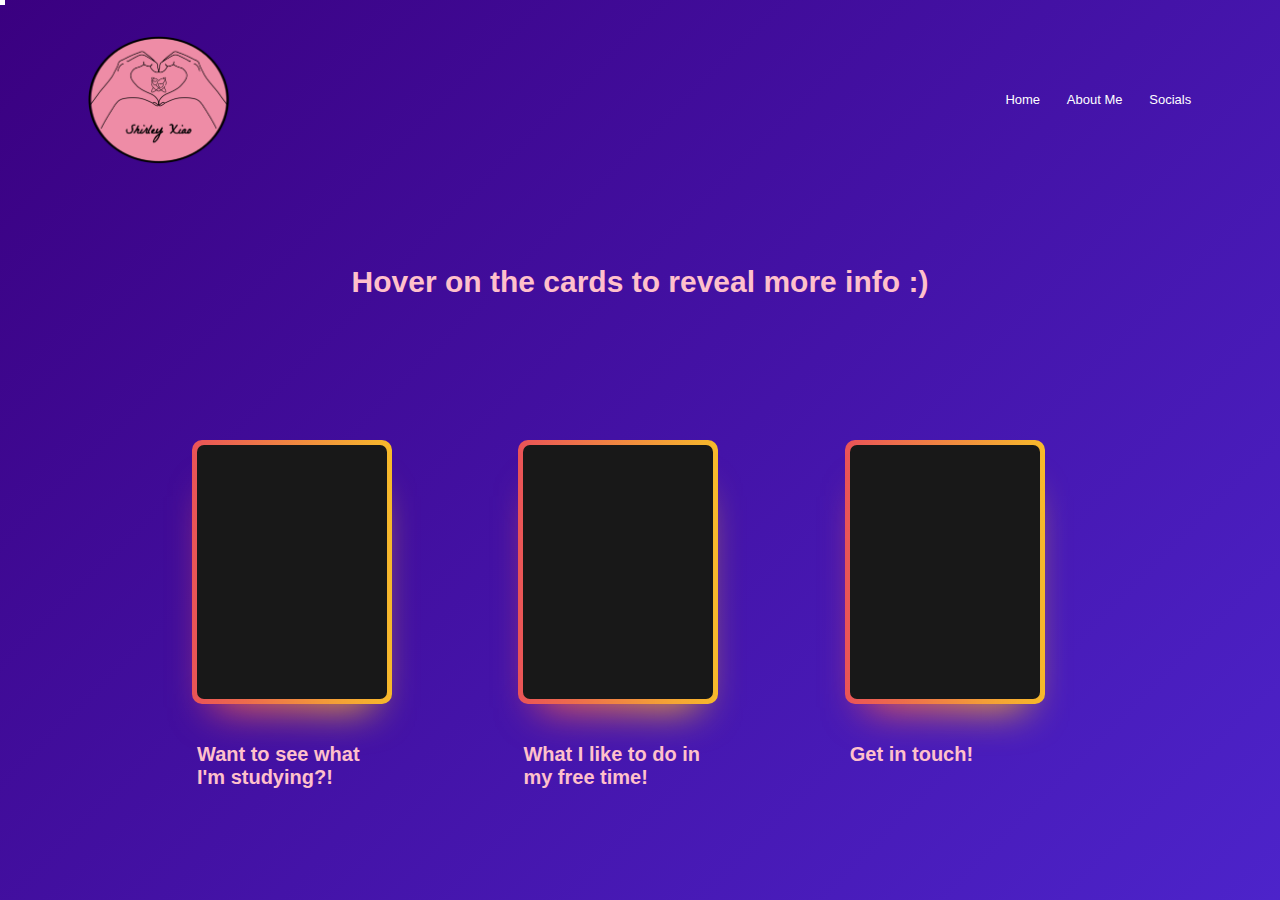
<file: AboutMe.html>
<!DOCTYPE html>
<html lang="en-us">

<head>

	<meta charset="UTF-8">
	<meta name="viewport" content="width=device-width, initial-scale=1">

	<title>About Me</title>

	<style>
		*{
                margin: 0; padding: 0;
                font-family: 'Poppins', sans-serif;
        }
        html{
            font-size: 62.5%;
            scroll-behavior: smooth;
            scroll-padding-top: 6rem;
            overflow-x: hidden;
        }
		header{
                min-height: 100vh;
                width: 100%;
                background-image: linear-gradient(rgba(4,9,30,0.7), rgba(4,9,30,0.7), url(Resources/star.gif));
                background-position: center;
                background-size: cover;
                position: relative;
            }
            nav{
                display: flex;
                padding: 2% 6%;
                justify-content: space-between;
                align-items: center;
            }
            
            nav img{
                width: 150px;
            }

            .nav-links{
                flex: 1;
                text-align: right;
            }
            .nav-links ul li{
                list-style: none;
                display: inline-block;
                padding: 8px 12px;
                position: relative;
            }
            .nav-links ul li a{
                color: #fff;
                text-decoration: none;
                font-size: 13px;
            }

            .nav-links ul li::after{
                content: '';
                width: 0%;
                height: 2px;
                background-color: pink;
                display: block;
                margin: auto;
                transition: 0.5s;
            }

            .nav-links ul li:hover::after{
                width: 100%; 
            }

			html, body {
			width: 100%;
			height:100%;
			}

			body {
				background: linear-gradient(-45deg, #270a5e, #830f3b, rgb(83, 47, 227), rgb(58, 0, 128));
				background-size: 400% 400%;
				animation: gradient 15s ease infinite;
			}

			.hover-rotate {
                overflow: hidden;
                margin: 8px;
                min-width: 200px;
                max-width: 300px;
                width: 100%;
            }  

            .hover-rotate img {
                transition: all 1s;
                box-sizing: border-box;
                max-width: 100%;
            }

            .hover-rotate:hover img {
                transform: scale(1) rotate(360deg);
            }

			@keyframes gradient {
				0% {
					background-position: 0% 50%;
				}
				50% {
					background-position: 100% 50%;
				}
				100% {
					background-position: 0% 50%;
				}
			}

			/*card design from here*/
			.card {
				--background: linear-gradient(to left, #f7ba2b 0%, #ea5358 100%);
				width: 190px;
				height: 254px;
				padding: 5px;
				border-radius: 1rem;
				overflow: visible;
				background: #f7ba2b;
				background: var(--background);
				position: relative;
				color: pink;
				z-index: 1;
				}

			.card::after {
				position: absolute;
				content: "";
				top: 30px;
				left: 0;
				right: 0;
				z-index: -1;
				height: 100%;
				width: 100%;
				transform: scale(0.8);
				filter: blur(25px);
				background: #f7ba2b;
				background: var(--background);
				transition: opacity .5s;
			}

			.card-info {
				--color: #181818;
				background: var(--color);
				color: var(--color);
				display: flex;
				justify-content: center;
				align-items: center;
				width: 100%;
				height: 100%;
				overflow: visible;
				border-radius: .7rem;
			}

			.card .info {
				font-weight: bold;
				letter-spacing: .1em;
				width: 80%;
			}

			/*Hover*/
			.card:hover .card-info {
				color: pink;
				transition: color 1s;
				transform: scale(1.25);
			
			}

			.card:hover .card-title {
				color: #181818;
				transition: color 1s;
				transform: scale(1.25);
			
			}

			/*for the links, no link underline to show up, just act as regular text*/

			a:link {
				text-decoration: none;
			}

			.column {
				float: left;
				width: 25%;
				padding: 0px;
				height: 300px; 
				padding-right: 5%;
			}
			.row:after {
				content: "";
				display: table;
				clear: both;
			}

			/*Mobile View*/
			@media screen and (max-width: 800px) {
            .column {
				float: center;
				width: 40%;
				height: 300px; 
				padding-bottom: 20%;
				padding-right: 4%;
            }
			.column1 {
				padding-left: 38%;
			}
          }

		  @media screen and (max-width: 550px) {
            .column {
				float: center;
				width: 100%;
            }
			.column1 {
				float: center;
				width: 100%;
				padding-left: 0%;
            }
          }

	</style>

</head>

<body>
	<section class="header">
		<nav>
			<figure class="hover-rotate">
				<a href="index.html"><img src="Resources/logo.png"></a>
			</figure>
			
			<div class="nav-links" id="navLinks">
				<!--<i class="fa fa-times" onclick="hideMenu()"></i>-->
				<ul>
					<li><a href="index.html">Home</a></li>
					<li><a href="AboutMe.html">About Me</a></li>
					<!--<li><a href="More.html">More</a></li>--> 
					<li><a href="Socials.html">Socials</a></li>
				</ul>
			</div>
			<!--<i class="fa fa-bars" onclick="showMenu()"></i>-->
		</nav>

		<div class="text-box">
			<center><h1 style="font-size: 30px;padding: 5%;"><b><font color="pink">Hover on the cards to reveal more info :)</font><b></h1></center>
				<br><br><br><br><br><br><br>
		</div>
	</section>
	<div class="row" style="padding-left: 15%;">
			<div class="column" >
				<div class="card">
					<a class="card-info" href="Academics.html"> <!--old link: Academics.html-->
					  <p class="info">Double major in Statistics and Computational Math at the University of Waterloo!<br><br>Click me to learn more!</p>
					</a>
					<br><br><br><br>
					<font color="pink" ><h1><b>Want to see what I'm studying?!</b></h1></font>
					<br><br><br><br>
				  <!--&nbsp;&nbsp;&nbsp;&nbsp;&nbsp;&nbsp;&nbsp;&nbsp;&nbsp;&nbsp;-->
				 
				  <!--&nbsp;&nbsp;&nbsp;&nbsp;&nbsp;&nbsp;&nbsp;&nbsp;&nbsp;&nbsp;-->
				  <!--hide for now-->
				  <!--
				  <div class="card">
					<a class="card-info" href="Mystery.html">
						<p class="info">Click me to get a surprise!</p>
					</a> 
					<br><br><br><br>
					<font color="pink"><h1><b>Mystery box!</b></h1></font>
				  </div>
				  <hr>
				  -->
				  <!-- make a carousel of pictures ? maybe and text -->
				</div>	
			</div>
			
			<div class="column">
				<div class="card">
					<a class="card-info" href="Hobbies.html">
						<p class="info">My Hobbies!<br><br>Click me to learn more!</p>
					</a>
					<br><br><br><br>
					<font color="pink"><h1><b>What I like to do in my free time!</b></h1></font>
				</div>
				  &nbsp;&nbsp;&nbsp;&nbsp;&nbsp;&nbsp;&nbsp;&nbsp;&nbsp;&nbsp;
			</div>
			<div class="column">
				<div class="column1">
					<div class="card">
						<a class="card-info" href="GetInTouch.html">
							<p class="info">Want to send a message?<br><br> Interested in a coffee chat? <br><br>Curious about anything?<br><br> Click me!</p>
						</a>
						<br><br><br><br>
						<font color="pink"><h1><b>Get in touch!</b></h1></font>
					</div>
				</div>	
			</div>
	</div>
  

	<script>


		var colour="pink"; // "random" can be replaced with any valid colour ie: "red"...
		var sparkles=100;// increase of decrease for number of sparkles falling

		var x=ox=400;
		var y=oy=300;
		var swide=800;
		var shigh=600;
		var sleft=sdown=0;
		var tiny=new Array();
		var star=new Array();
		var starv=new Array();
		var starx=new Array();
		var stary=new Array();
		var tinyx=new Array();
		var tinyy=new Array();
		var tinyv=new Array();

		colours=new Array('#FFFFFF', 'pink')

		n = 10;
		y = 0;
		x = 0;
		n6=(document.getElementById&&!document.all);
		ns=(document.layers);
		ie=(document.all);
		d=(ns||ie)?'document.':'document.getElementById("';
		a=(ns||n6)?'':'all.';
		n6r=(n6)?'")':'';
		s=(ns)?'':'.style';

		if (ns){
			for (i = 0; i < n; i++)
				document.write('<layer name="dots'+i+'" top=0 left=0 width='+i/2+' height='+i/2+' bgcolor=#ff0000></layer>');
		}

		if (ie)
			document.write('<div id="con" style="position:absolute;top:0px;left:0px"><div style="position:relative">');

		if (ie||n6){
			for (i = 0; i < n; i++)
				document.write('<div id="dots'+i+'" style="position:absolute;top:0px;left:0px;width:'+i/2+'px;height:'+i/2+'px;background:#ff0000;font-size:'+i/2+'"></div>');
		}

		if (ie)
			document.write('</div></div>');
		(ns||n6)?window.captureEvents(Event.MOUSEMOVE):0;

		function Mouse(evnt){

			y = (ns||n6)?evnt.pageY+4 - window.pageYOffset:event.y+4;
			x = (ns||n6)?evnt.pageX+1:event.x+1;
		}

		(ns)?window.onMouseMove=Mouse:document.onmousemove=Mouse;

		function animate(){

			o=(ns||n6)?window.pageYOffset:0;

			if (ie)con.style.top=document.body.scrollTop + 'px';

			for (i = 0; i < n; i++){

				var temp1 = eval(d+a+"dots"+i+n6r+s);

				randcolours = colours[Math.floor(Math.random()*colours.length)];

				(ns)?temp1.bgColor = randcolours:temp1.background = randcolours; 

				if (i < n-1){

					var temp2 = eval(d+a+"dots"+(i+1)+n6r+s);
					temp1.top = parseInt(temp2.top) + 'px';
					temp1.left = parseInt(temp2.left) + 'px';

				} 
				else{

					temp1.top = y+o + 'px';
					temp1.left = x + 'px';
				}
			}

			setTimeout("animate()",10);
		}

		animate();

		window.onload=function() { if (document.getElementById) {
			var i, rats, rlef, rdow;
			for (var i=0; i<sparkles; i++) {
				var rats=createDiv(3, 3);
				rats.style.visibility="hidden";
				rats.style.zIndex="999";
				document.body.appendChild(tiny[i]=rats);
				starv[i]=0;
				tinyv[i]=0;
				var rats=createDiv(5, 5);
				rats.style.backgroundColor="transparent";
				rats.style.visibility="hidden";
				rats.style.zIndex="999";
				var rlef=createDiv(1, 5);
				var rdow=createDiv(5, 1);
				rats.appendChild(rlef);
				rats.appendChild(rdow);
				rlef.style.top="2px";
				rlef.style.left="0px";
				rdow.style.top="0px";
				rdow.style.left="2px";
				document.body.appendChild(star[i]=rats);
			}
			set_width();
			sparkle();
		}}

		function sparkle() {
			var c;
			if (Math.abs(x-ox)>1 || Math.abs(y-oy)>1) {
				ox=x;
				oy=y;
				for (c=0; c<sparkles; c++) if (!starv[c]) {
					star[c].style.left=(starx[c]=x)+"px";
					star[c].style.top=(stary[c]=y+1)+"px";
					star[c].style.clip="rect(0px, 5px, 5px, 0px)";
					star[c].childNodes[0].style.backgroundColor=star[c].childNodes[1].style.backgroundColor=(colour=="random")?newColour():colour;
					star[c].style.visibility="visible";
					starv[c]=50;
					break;
				}
			}
			for (c=0; c<sparkles; c++) {
				if (starv[c]) update_star(c);
				if (tinyv[c]) update_tiny(c);
			}
			setTimeout("sparkle()", 40);
		}

		function update_star(i) {
			if (--starv[i]==25) star[i].style.clip="rect(1px, 4px, 4px, 1px)";
			if (starv[i]) {
				stary[i]+=1+Math.random()*3;
				starx[i]+=(i%5-2)/5;
				if (stary[i]<shigh+sdown) {
					star[i].style.top=stary[i]+"px";
					star[i].style.left=starx[i]+"px";
				}
				else {
					star[i].style.visibility="hidden";
					starv[i]=0;
					return;
				}
			}
			else {
				tinyv[i]=50;
				tiny[i].style.top=(tinyy[i]=stary[i])+"px";
				tiny[i].style.left=(tinyx[i]=starx[i])+"px";
				tiny[i].style.width="2px";
				tiny[i].style.height="2px";
				tiny[i].style.backgroundColor=star[i].childNodes[0].style.backgroundColor;
				star[i].style.visibility="hidden";
				tiny[i].style.visibility="visible"
			}
		}

		function update_tiny(i) {
			if (--tinyv[i]==25) {
				tiny[i].style.width="1px";
				tiny[i].style.height="1px";
			}
			if (tinyv[i]) {
				tinyy[i]+=1+Math.random()*3;
				tinyx[i]+=(i%5-2)/5;
				if (tinyy[i]<shigh+sdown) {
					tiny[i].style.top=tinyy[i]+"px";
					tiny[i].style.left=tinyx[i]+"px";
				}
				else {
					tiny[i].style.visibility="hidden";
					tinyv[i]=0;
					return;
				}
			}
			else tiny[i].style.visibility="hidden";
		}

		document.onmousemove=mouse;
		function mouse(e) {
			if (e) {
				y=e.pageY;
				x=e.pageX;
			}
			else {
				set_scroll();
				y=event.y+sdown;
				x=event.x+sleft;
			}
		}

		window.onscroll=set_scroll;
		function set_scroll() {
			if (typeof(self.pageYOffset)=='number') {
				sdown=self.pageYOffset;
				sleft=self.pageXOffset;
			}
			else if (document.body && (document.body.scrollTop || document.body.scrollLeft)) {
				sdown=document.body.scrollTop;
				sleft=document.body.scrollLeft;
			}
			else if (document.documentElement && (document.documentElement.scrollTop || document.documentElement.scrollLeft)) {
				sleft=document.documentElement.scrollLeft;
				sdown=document.documentElement.scrollTop;
			}
			else {
				sdown=0;
				sleft=0;
			}
		}

		window.onresize=set_width;
		function set_width() {
			var sw_min=999999;
			var sh_min=999999;
			if (document.documentElement && document.documentElement.clientWidth) {
				if (document.documentElement.clientWidth>0) sw_min=document.documentElement.clientWidth;
				if (document.documentElement.clientHeight>0) sh_min=document.documentElement.clientHeight;
			}
			if (typeof(self.innerWidth)=='number' && self.innerWidth) {
				if (self.innerWidth>0 && self.innerWidth<sw_min) sw_min=self.innerWidth;
				if (self.innerHeight>0 && self.innerHeight<sh_min) sh_min=self.innerHeight;
			}
			if (document.body.clientWidth) {
				if (document.body.clientWidth>0 && document.body.clientWidth<sw_min) sw_min=document.body.clientWidth;
				if (document.body.clientHeight>0 && document.body.clientHeight<sh_min) sh_min=document.body.clientHeight;
			}
			if (sw_min==999999 || sh_min==999999) {
				sw_min=800;
				sh_min=600;
			}
			swide=sw_min;
			shigh=sh_min;
		}

		function createDiv(height, width) {
			var div=document.createElement("div");
			div.style.position="absolute";
			div.style.height=height+"px";
			div.style.width=width+"px";
			div.style.overflow="hidden";
			return (div);
		}

		function newColour() {
			var c=new Array();
			c[0]=255;
			c[1]=Math.floor(Math.random()*256);
			c[2]=Math.floor(Math.random()*(256-c[1]/2));
			c.sort(function(){return (0.5 - Math.random());});
			return ("rgb("+c[0]+", "+c[1]+", "+c[2]+")");
		}
		// ]]>

	</script>

</body>

</html>
</file>
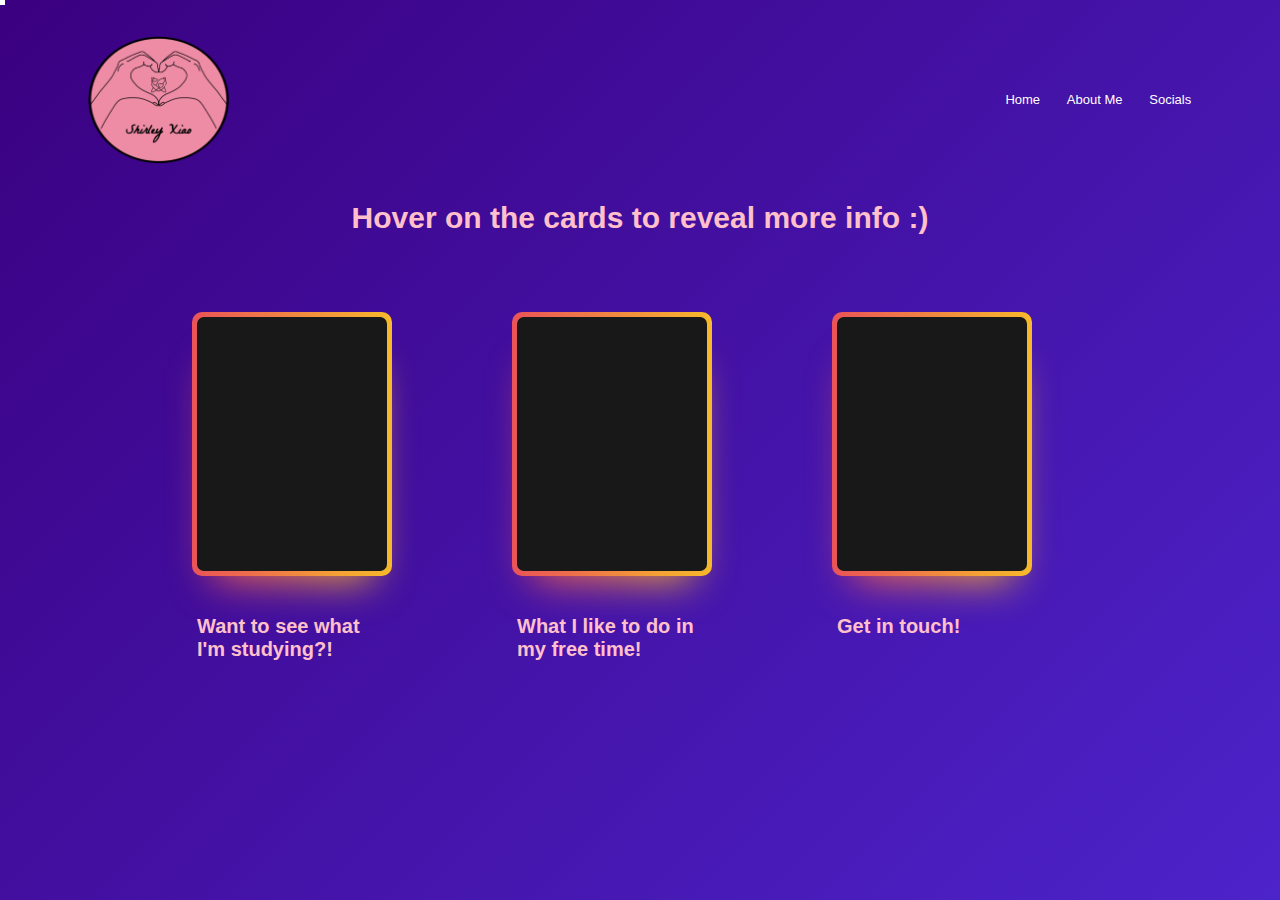
<file: AboutMecopy.html>
<!DOCTYPE html>
<html lang="en-us">

<head>

	<meta charset="UTF-8">
	<meta name="viewport" content="width=device-width, initial-scale=1">

	<title>About Me</title>

	<style>
		*{
                margin: 0; padding: 0;
                font-family: 'Poppins', sans-serif;
        }
        html{
            font-size: 62.5%;
            scroll-behavior: smooth;
            scroll-padding-top: 6rem;
            overflow-x: hidden;
        }
		header{
                min-height: 100vh;
                width: 100%;
                background-image: linear-gradient(rgba(4,9,30,0.7), rgba(4,9,30,0.7), url(Resources/star.gif));
                background-position: center;
                background-size: cover;
                position: relative;
            }
            nav{
                display: flex;
                padding: 2% 6%;
                justify-content: space-between;
                align-items: center;
            }
            
            nav img{
                width: 150px;
            }

            .nav-links{
                flex: 1;
                text-align: right;
            }
            .nav-links ul li{
                list-style: none;
                display: inline-block;
                padding: 8px 12px;
                position: relative;
            }
            .nav-links ul li a{
                color: #fff;
                text-decoration: none;
                font-size: 13px;
            }

            .nav-links ul li::after{
                content: '';
                width: 0%;
                height: 2px;
                background-color: pink;
                display: block;
                margin: auto;
                transition: 0.5s;
            }

            .nav-links ul li:hover::after{
                width: 100%; 
            }

			html, body {
			width: 100%;
			height:100%;
			}

			body {
				background: linear-gradient(-45deg, #270a5e, #830f3b, rgb(83, 47, 227), rgb(58, 0, 128));
				background-size: 400% 400%;
				animation: gradient 15s ease infinite;
			}

			.hover-rotate {
                overflow: hidden;
                margin: 8px;
                min-width: 200px;
                max-width: 300px;
                width: 100%;
            }  

            .hover-rotate img {
                transition: all 1s;
                box-sizing: border-box;
                max-width: 100%;
            }

            .hover-rotate:hover img {
                transform: scale(1) rotate(360deg);
            }

			@keyframes gradient {
				0% {
					background-position: 0% 50%;
				}
				50% {
					background-position: 100% 50%;
				}
				100% {
					background-position: 0% 50%;
				}
			}

			/*card design from here*/
			.card {
				--background: linear-gradient(to left, #f7ba2b 0%, #ea5358 100%);
				width: 190px;
				height: 254px;
				padding: 5px;
				border-radius: 1rem;
				overflow: visible;
				background: #f7ba2b;
				background: var(--background);
				position: relative;
				color: pink;
				z-index: 1;
				}

			.card::after {
				position: absolute;
				content: "";
				top: 30px;
				left: 0;
				right: 0;
				z-index: -1;
				height: 100%;
				width: 100%;
				transform: scale(0.8);
				filter: blur(25px);
				background: #f7ba2b;
				background: var(--background);
				transition: opacity .5s;
			}

			.card-info {
				--color: #181818;
				background: var(--color);
				color: var(--color);
				display: flex;
				justify-content: center;
				align-items: center;
				width: 100%;
				height: 100%;
				overflow: visible;
				border-radius: .7rem;
			}

			.card .info {
				font-weight: bold;
				letter-spacing: .1em;
				width: 80%;
			}

			/*Hover*/
			.card:hover .card-info {
				color: pink;
				transition: color 1s;
				transform: scale(1.25);
			
			}

			.card:hover .card-title {
				color: #181818;
				transition: color 1s;
				transform: scale(1.25);
			
			}

			/*for the links, no link underline to show up, just act as regular text*/

			a:link {
				text-decoration: none;
			}

			.column {
				float: left;
				width: 25%;
				padding: 0px;
				height: 300px; 
			}
			.row:after {
				content: "";
				display: table;
				clear: both;
			}

			/*Mobile View*/
			@media screen and (max-width: 800px) {
            .column {
				float: center;
				width: 40%;
				height: 300px; 
				padding-bottom: 20%;
            }
			.column1 {
				padding-left: 38%;
			}
          }
		  @media screen and (max-width: 200px) {
            .column {
				width: 100%;
            }
		  }

	</style>

</head>

<body>
	<section class="header">
		<nav>
			<figure class="hover-rotate">
				<a href="index.html"><img src="Resources/logo.png"></a>
			</figure>
			
			<div class="nav-links" id="navLinks">
				<i class="fa fa-times" onclick="hideMenu()"></i>
				<ul>
					<li><a href="index.html">Home</a></li>
					<li><a href="AboutMe.html">About Me</a></li>
					<!--<li><a href="More.html">More</a></li>--> 
					<li><a href="Socials.html">Socials</a></li>
				</ul>
			</div>
			<i class="fa fa-bars" onclick="showMenu()"></i>
		</nav>

		<div class="text-box">
			<center><h1 style="font-size: 30px;"><b><font color="pink">Hover on the cards to reveal more info :)</font><b></h1></center>
				<br><br><br><br><br><br><br>
		</div>
	</section>
	<div class="row">
			<div class="column" style="padding-left: 15%;">
				<div class="card">
					<a class="card-info" href="Academics.html"> <!--old link: Academics.html-->
					  <p class="info">Double major in Statistics and Computational Math at the University of Waterloo!<br><br>Click me to learn more!</p>
					</a>
					<br><br><br><br>
					<font color="pink" ><h1><b>Want to see what I'm studying?!</b></h1></font>
					<br><br><br><br>
				  <!--&nbsp;&nbsp;&nbsp;&nbsp;&nbsp;&nbsp;&nbsp;&nbsp;&nbsp;&nbsp;-->
				 
				  <!--&nbsp;&nbsp;&nbsp;&nbsp;&nbsp;&nbsp;&nbsp;&nbsp;&nbsp;&nbsp;-->
				  <!--hide for now-->
				  <!--
				  <div class="card">
					<a class="card-info" href="Mystery.html">
						<p class="info">Click me to get a surprise!</p>
					</a> 
					<br><br><br><br>
					<font color="pink"><h1><b>Mystery box!</b></h1></font>
				  </div>
				  <hr>
				  -->
				  <!-- make a carousel of pictures ? maybe and text -->
				</div>	
			</div>
			
			<div class="column">
				<div class="card">
					<a class="card-info" href="Hobbies.html">
						<p class="info">My Hobbies!<br><br>Click me to learn more!</p>
					</a>
					<br><br><br><br>
					<font color="pink"><h1><b>What I like to do in my free time!</b></h1></font>
				</div>
				  &nbsp;&nbsp;&nbsp;&nbsp;&nbsp;&nbsp;&nbsp;&nbsp;&nbsp;&nbsp;
			</div>
			<div class="column">
				<div class="column1">
					<div class="card">
						<a class="card-info" href="GetInTouch.html">
							<p class="info">Want to send a message?<br><br> Interested in a coffee chat? <br><br>Curious about anything?<br><br> Click me!</p>
						</a>
						<br><br><br><br>
						<font color="pink"><h1><b>Get in touch!</b></h1></font>
					</div>
				</div>	
			</div>
	</div>
  

	<script>


		var colour="pink"; // "random" can be replaced with any valid colour ie: "red"...
		var sparkles=100;// increase of decrease for number of sparkles falling

		var x=ox=400;
		var y=oy=300;
		var swide=800;
		var shigh=600;
		var sleft=sdown=0;
		var tiny=new Array();
		var star=new Array();
		var starv=new Array();
		var starx=new Array();
		var stary=new Array();
		var tinyx=new Array();
		var tinyy=new Array();
		var tinyv=new Array();

		colours=new Array('#FFFFFF', 'pink')

		n = 10;
		y = 0;
		x = 0;
		n6=(document.getElementById&&!document.all);
		ns=(document.layers);
		ie=(document.all);
		d=(ns||ie)?'document.':'document.getElementById("';
		a=(ns||n6)?'':'all.';
		n6r=(n6)?'")':'';
		s=(ns)?'':'.style';

		if (ns){
			for (i = 0; i < n; i++)
				document.write('<layer name="dots'+i+'" top=0 left=0 width='+i/2+' height='+i/2+' bgcolor=#ff0000></layer>');
		}

		if (ie)
			document.write('<div id="con" style="position:absolute;top:0px;left:0px"><div style="position:relative">');

		if (ie||n6){
			for (i = 0; i < n; i++)
				document.write('<div id="dots'+i+'" style="position:absolute;top:0px;left:0px;width:'+i/2+'px;height:'+i/2+'px;background:#ff0000;font-size:'+i/2+'"></div>');
		}

		if (ie)
			document.write('</div></div>');
		(ns||n6)?window.captureEvents(Event.MOUSEMOVE):0;

		function Mouse(evnt){

			y = (ns||n6)?evnt.pageY+4 - window.pageYOffset:event.y+4;
			x = (ns||n6)?evnt.pageX+1:event.x+1;
		}

		(ns)?window.onMouseMove=Mouse:document.onmousemove=Mouse;

		function animate(){

			o=(ns||n6)?window.pageYOffset:0;

			if (ie)con.style.top=document.body.scrollTop + 'px';

			for (i = 0; i < n; i++){

				var temp1 = eval(d+a+"dots"+i+n6r+s);

				randcolours = colours[Math.floor(Math.random()*colours.length)];

				(ns)?temp1.bgColor = randcolours:temp1.background = randcolours; 

				if (i < n-1){

					var temp2 = eval(d+a+"dots"+(i+1)+n6r+s);
					temp1.top = parseInt(temp2.top) + 'px';
					temp1.left = parseInt(temp2.left) + 'px';

				} 
				else{

					temp1.top = y+o + 'px';
					temp1.left = x + 'px';
				}
			}

			setTimeout("animate()",10);
		}

		animate();

		window.onload=function() { if (document.getElementById) {
			var i, rats, rlef, rdow;
			for (var i=0; i<sparkles; i++) {
				var rats=createDiv(3, 3);
				rats.style.visibility="hidden";
				rats.style.zIndex="999";
				document.body.appendChild(tiny[i]=rats);
				starv[i]=0;
				tinyv[i]=0;
				var rats=createDiv(5, 5);
				rats.style.backgroundColor="transparent";
				rats.style.visibility="hidden";
				rats.style.zIndex="999";
				var rlef=createDiv(1, 5);
				var rdow=createDiv(5, 1);
				rats.appendChild(rlef);
				rats.appendChild(rdow);
				rlef.style.top="2px";
				rlef.style.left="0px";
				rdow.style.top="0px";
				rdow.style.left="2px";
				document.body.appendChild(star[i]=rats);
			}
			set_width();
			sparkle();
		}}

		function sparkle() {
			var c;
			if (Math.abs(x-ox)>1 || Math.abs(y-oy)>1) {
				ox=x;
				oy=y;
				for (c=0; c<sparkles; c++) if (!starv[c]) {
					star[c].style.left=(starx[c]=x)+"px";
					star[c].style.top=(stary[c]=y+1)+"px";
					star[c].style.clip="rect(0px, 5px, 5px, 0px)";
					star[c].childNodes[0].style.backgroundColor=star[c].childNodes[1].style.backgroundColor=(colour=="random")?newColour():colour;
					star[c].style.visibility="visible";
					starv[c]=50;
					break;
				}
			}
			for (c=0; c<sparkles; c++) {
				if (starv[c]) update_star(c);
				if (tinyv[c]) update_tiny(c);
			}
			setTimeout("sparkle()", 40);
		}

		function update_star(i) {
			if (--starv[i]==25) star[i].style.clip="rect(1px, 4px, 4px, 1px)";
			if (starv[i]) {
				stary[i]+=1+Math.random()*3;
				starx[i]+=(i%5-2)/5;
				if (stary[i]<shigh+sdown) {
					star[i].style.top=stary[i]+"px";
					star[i].style.left=starx[i]+"px";
				}
				else {
					star[i].style.visibility="hidden";
					starv[i]=0;
					return;
				}
			}
			else {
				tinyv[i]=50;
				tiny[i].style.top=(tinyy[i]=stary[i])+"px";
				tiny[i].style.left=(tinyx[i]=starx[i])+"px";
				tiny[i].style.width="2px";
				tiny[i].style.height="2px";
				tiny[i].style.backgroundColor=star[i].childNodes[0].style.backgroundColor;
				star[i].style.visibility="hidden";
				tiny[i].style.visibility="visible"
			}
		}

		function update_tiny(i) {
			if (--tinyv[i]==25) {
				tiny[i].style.width="1px";
				tiny[i].style.height="1px";
			}
			if (tinyv[i]) {
				tinyy[i]+=1+Math.random()*3;
				tinyx[i]+=(i%5-2)/5;
				if (tinyy[i]<shigh+sdown) {
					tiny[i].style.top=tinyy[i]+"px";
					tiny[i].style.left=tinyx[i]+"px";
				}
				else {
					tiny[i].style.visibility="hidden";
					tinyv[i]=0;
					return;
				}
			}
			else tiny[i].style.visibility="hidden";
		}

		document.onmousemove=mouse;
		function mouse(e) {
			if (e) {
				y=e.pageY;
				x=e.pageX;
			}
			else {
				set_scroll();
				y=event.y+sdown;
				x=event.x+sleft;
			}
		}

		window.onscroll=set_scroll;
		function set_scroll() {
			if (typeof(self.pageYOffset)=='number') {
				sdown=self.pageYOffset;
				sleft=self.pageXOffset;
			}
			else if (document.body && (document.body.scrollTop || document.body.scrollLeft)) {
				sdown=document.body.scrollTop;
				sleft=document.body.scrollLeft;
			}
			else if (document.documentElement && (document.documentElement.scrollTop || document.documentElement.scrollLeft)) {
				sleft=document.documentElement.scrollLeft;
				sdown=document.documentElement.scrollTop;
			}
			else {
				sdown=0;
				sleft=0;
			}
		}

		window.onresize=set_width;
		function set_width() {
			var sw_min=999999;
			var sh_min=999999;
			if (document.documentElement && document.documentElement.clientWidth) {
				if (document.documentElement.clientWidth>0) sw_min=document.documentElement.clientWidth;
				if (document.documentElement.clientHeight>0) sh_min=document.documentElement.clientHeight;
			}
			if (typeof(self.innerWidth)=='number' && self.innerWidth) {
				if (self.innerWidth>0 && self.innerWidth<sw_min) sw_min=self.innerWidth;
				if (self.innerHeight>0 && self.innerHeight<sh_min) sh_min=self.innerHeight;
			}
			if (document.body.clientWidth) {
				if (document.body.clientWidth>0 && document.body.clientWidth<sw_min) sw_min=document.body.clientWidth;
				if (document.body.clientHeight>0 && document.body.clientHeight<sh_min) sh_min=document.body.clientHeight;
			}
			if (sw_min==999999 || sh_min==999999) {
				sw_min=800;
				sh_min=600;
			}
			swide=sw_min;
			shigh=sh_min;
		}

		function createDiv(height, width) {
			var div=document.createElement("div");
			div.style.position="absolute";
			div.style.height=height+"px";
			div.style.width=width+"px";
			div.style.overflow="hidden";
			return (div);
		}

		function newColour() {
			var c=new Array();
			c[0]=255;
			c[1]=Math.floor(Math.random()*256);
			c[2]=Math.floor(Math.random()*(256-c[1]/2));
			c.sort(function(){return (0.5 - Math.random());});
			return ("rgb("+c[0]+", "+c[1]+", "+c[2]+")");
		}
		// ]]>

	</script>

</body>

</html>
</file>
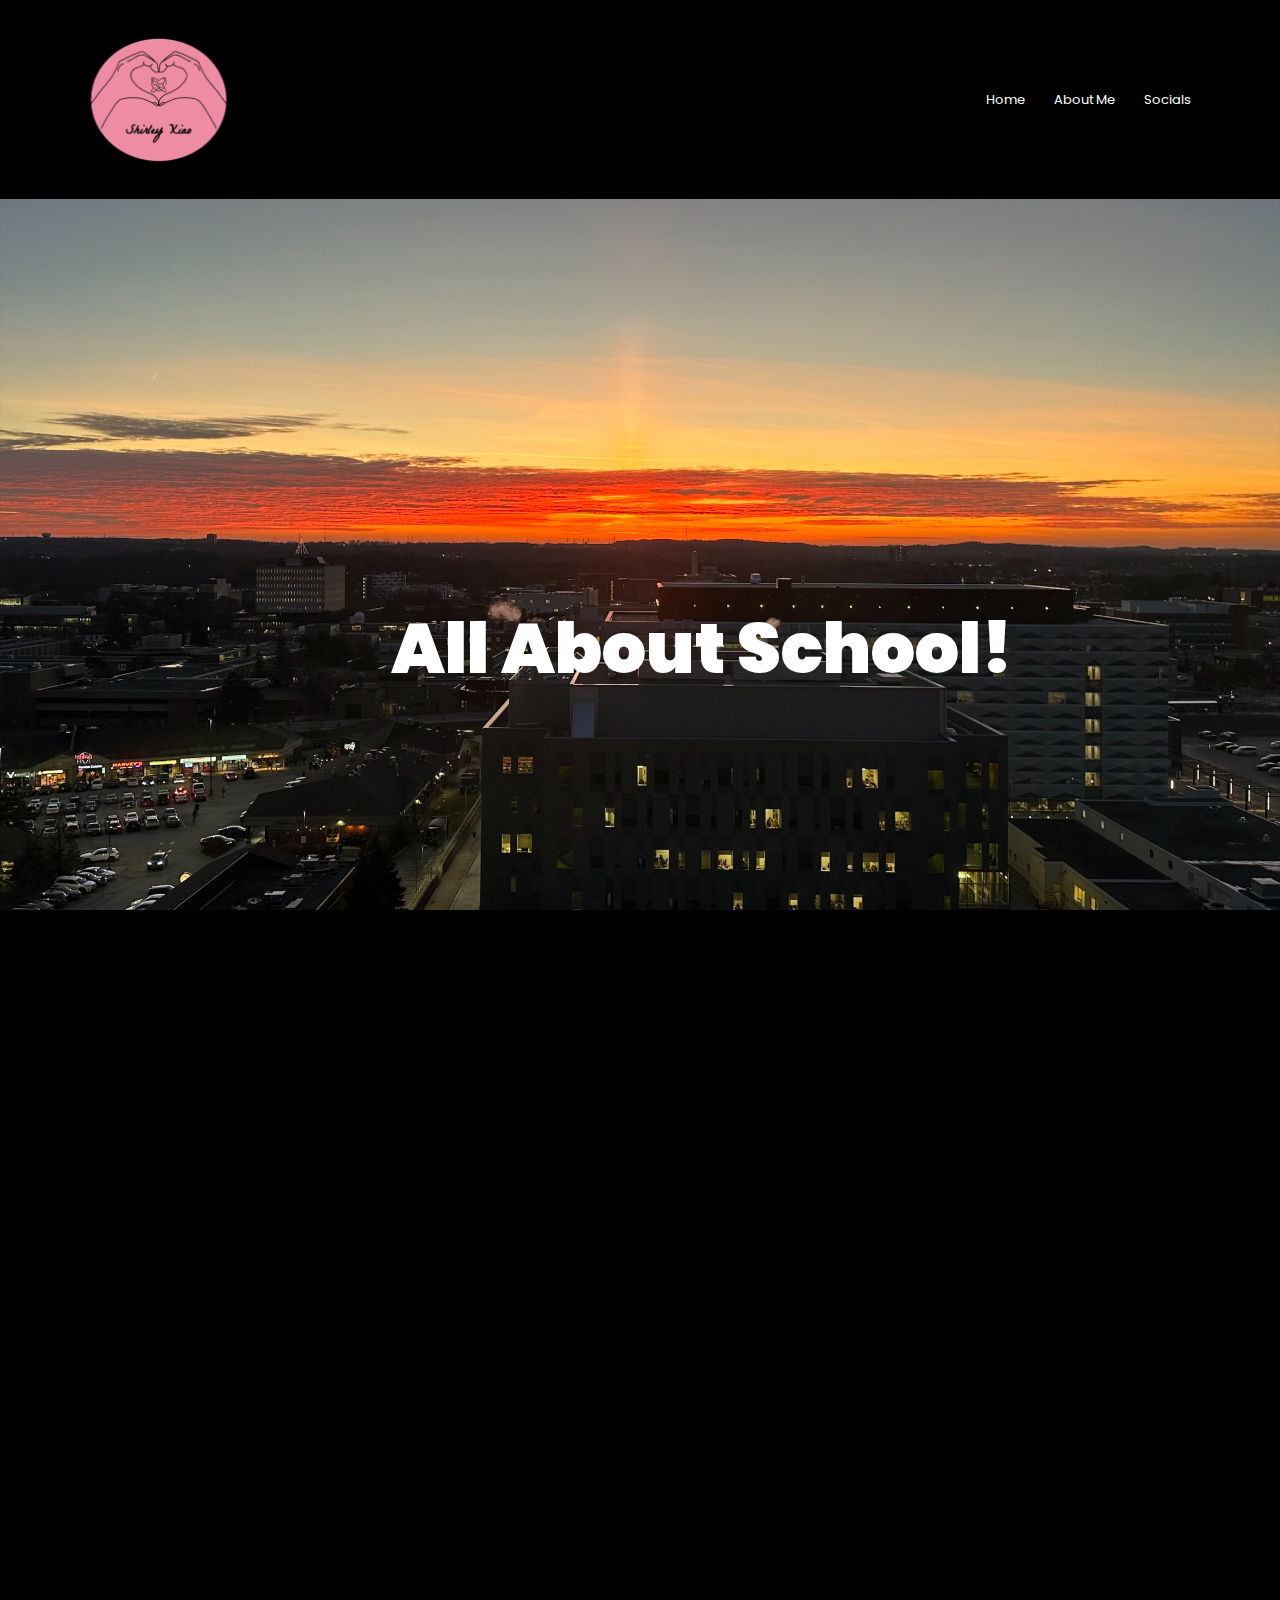
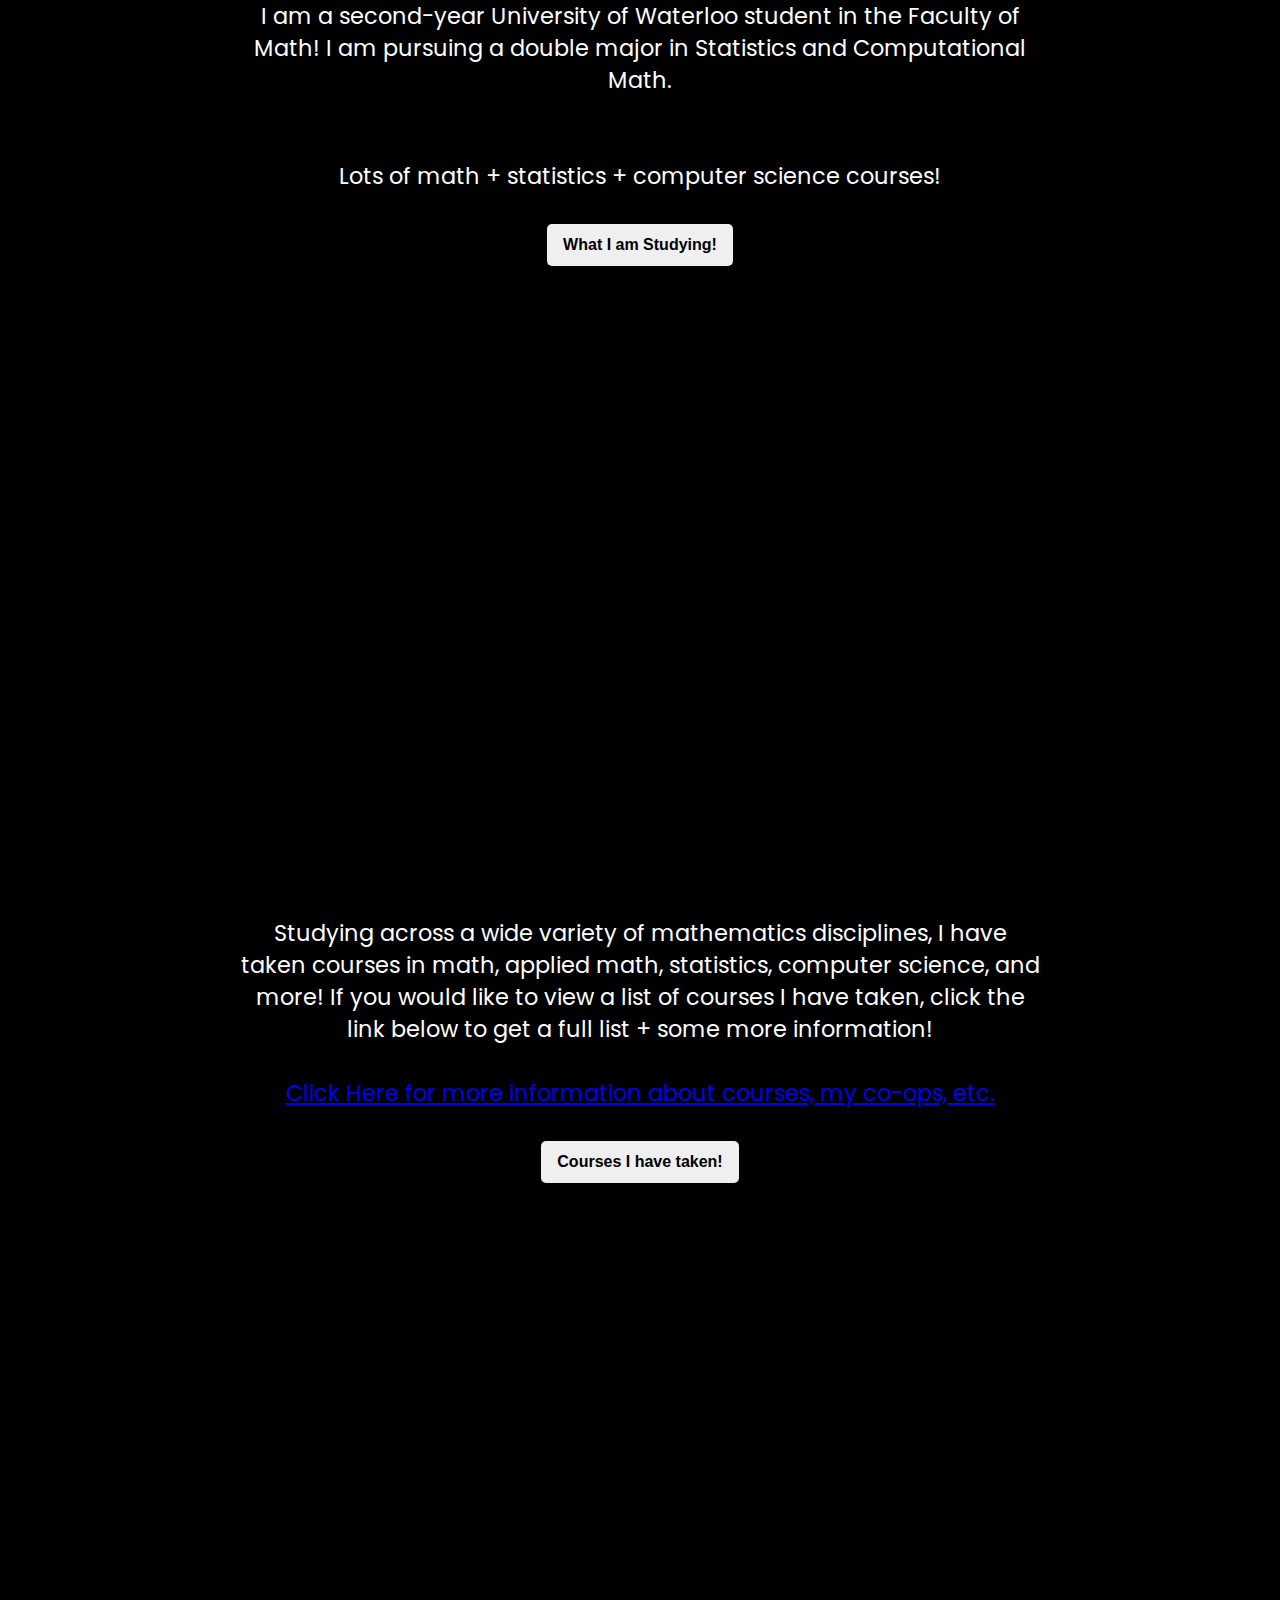
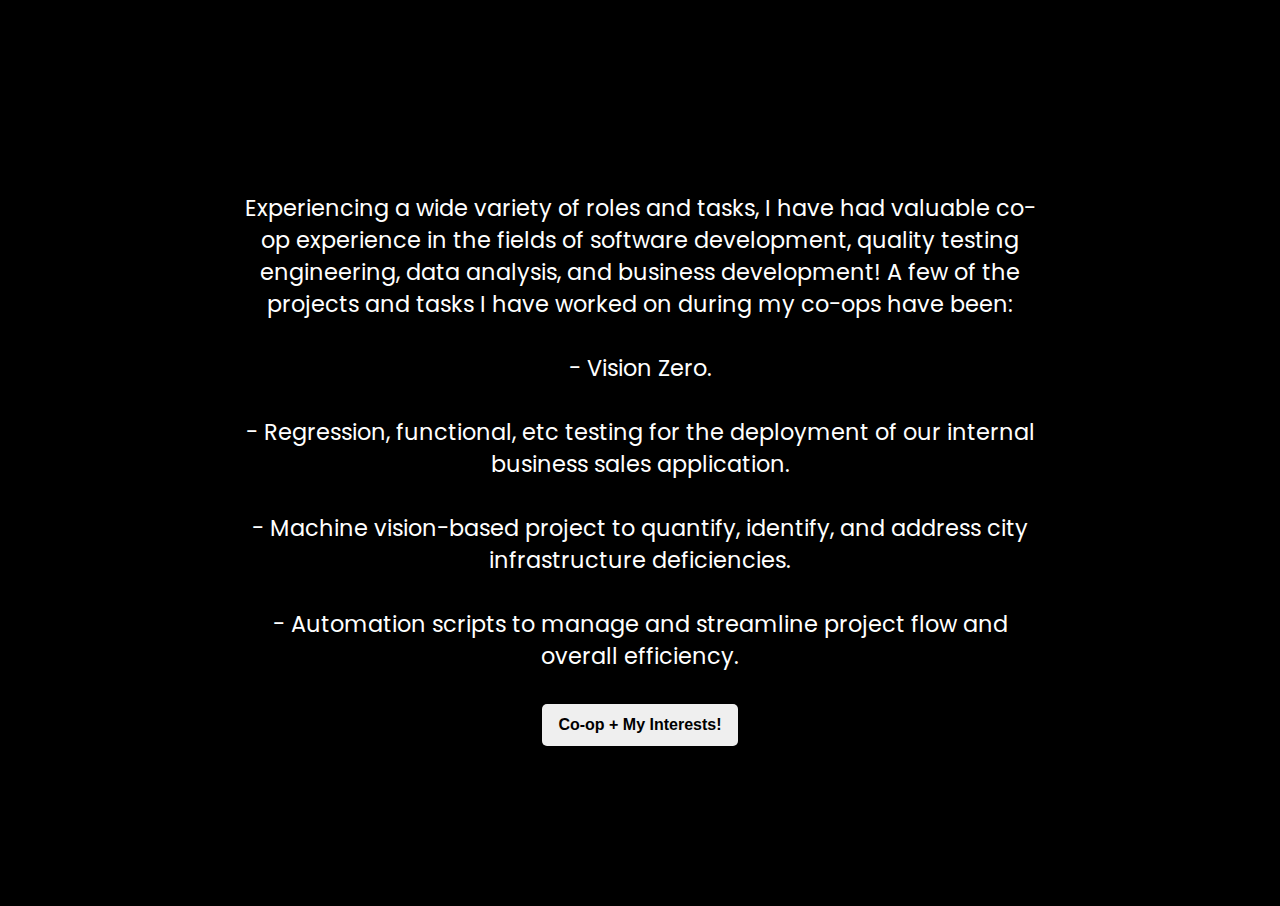
<file: Academics.html>
<!DOCTYPE html>
<html lang="en-us">
<head>

	<meta charset="UTF-8">
	<meta name="viewport" content="width=device-width, initial-scale=1">
    <meta hppt-equiv="X-UA-Compatible" content="IE=edge"> <!--?? edge-->
    <link rel="stylesheet" href="Astyle.css" />
	<title>Academics!</title>

	<style>
		
			
	</style>

</head>

<body>

        <section class="header">
		<nav>
			<figure class="hover-rotate">
				<a href="index.html"><img src="Resources/logo.png"></a>
			</figure>
			
			<div class="nav-links" id="navLinks">
                <!--<i class="fa fa-times" onclick="hideMenu()"></i>-->
                <ul>
                    <li><a href="index.html">Home</a></li>
                    <li><a href="AboutMe.html">About Me</a></li>
					<!--<li><a href="More.html">More</a></li>--> 
                    <li><a href="Socials.html">Socials</a></li>
                </ul>
            </div>
			<!--<i class="fa fa-bars" onclick="showMenu()"></i>-->
		</nav>

		<div class="text-box">
		</div>

	<!--create a, wanna send me a message? and box to submit, make sure to take their emails/name-->

    <div class="parallax-container">
        <img src="Resources/DormSunset.jpg" alt="Sunset from my room">
        
        
        <h1 id="title">All About School!</h1>
    </div>

    <!--summaries about each section-->
    <section class="about">
        <div class="image-gallary">
            <div class="image-card" id="image-card-1">
                <img src="Resources/Math.jpg" alt="river">
            </div>
            <div class="image-card" id="image-card-2">
                <img src="Resources/Code.jpg" alt="ram">
            </div>
            <div class="image-card" id="image-card-3">
                <img src="Resources/uw.jpg" alt="sunset">
            </div>
            <div class="image-card" id="image-card-4">
                <img src="Resources/Data.jpg" alt="river">
            </div>
        </div>
        <div class="details">
            I am a second-year University of Waterloo student in the Faculty of Math! I am pursuing a double major in Statistics and Computational Math.                
            <br><br><br>
            Lots of math + statistics + computer science courses!        
        </div>
        <div class="footer-btn">
            <button class="btn">What I am Studying!</button>
        </div>
    </section>

    <section class="about">
        <div class="image-gallary">
            <div class="image-card" id="image-card-5">
                <img src="Resources/Math1.jpg" alt="Linear Algebra">
            </div>
            <div class="image-card" id="image-card-6">
                <img src="Resources/Math2.jpg" alt="Differential Equations">
            </div>
            <div class="image-card" id="image-card-7">
                <img src="Resources/notes.jpg" alt="sunset">
            </div>
            <div class="image-card" id="image-card-8">
                <img src="Resources/Shirley.jpg" alt="river">
            </div>
        </div>
        <div class="details">
            Studying across a wide variety of mathematics disciplines, I have taken courses in math, applied math, statistics, computer science, and more! 
            If you would like to view a list of courses I have taken, click the link below to get a full list + some more information!
            <br><br>
            <a href="Academic.html">Click Here for more information about courses, my co-ops, etc.</a>
        </div>
        <div class="footer-btn">
            <button class="btn">Courses I have taken!</button>
        </div>
    </section>

    <section class="about" style="padding-top: 10%;">
        <div class="image-gallary">
            <div class="image-card" id="image-card-9">
                <img src="Resources/S23.jpg" alt="Linear Algebra">
            </div>
            <div class="image-card" id="image-card-10">
                <img src="Resources/s23-2.jpg" alt="Differential Equations">
            </div>
            <div class="image-card" id="image-card-11">
                <img src="Resources/W24.jpg" alt="sunset">
            </div>
            <div class="image-card" id="image-card-12">
                <img src="Resources/db.png" alt="river">
            </div>
        </div>
        <div class="details">
            Experiencing a wide variety of roles and tasks, I have had valuable co-op experience in the fields of software development, quality testing engineering, data analysis, and business development! 
            A few of the projects and tasks I have worked on during my co-ops have been:
            <p>
            <br>
            - Vision Zero.
            <br>
            <br>
            - Regression, functional, etc testing for the deployment of our internal business sales application.
            <br>
            <br>
            - Machine vision-based project to quantify, identify, and address city infrastructure deficiencies.
            <br>
            <br>
            -  Automation scripts to manage and streamline project flow and overall efficiency.
            </p>
        </div>
        <div class="footer-btn">
            <button class="btn">Co-op + My Interests!</button>
        </div>
    </section>
    <!--adding new script:-->
    <script>
        var title = document.getElementById("title");

        var image_card_1 = document.getElementById("image-card-1");
        var image_card_2 = document.getElementById("image-card-2");
        var image_card_3 = document.getElementById("image-card-3");
        var image_card_4 = document.getElementById("image-card-4");

        var image_card_5 = document.getElementById("image-card-5");
        var image_card_6 = document.getElementById("image-card-6");
        var image_card_7 = document.getElementById("image-card-7");
        var image_card_8 = document.getElementById("image-card-8");

        var image_card_9 = document.getElementById("image-card-9");
        var image_card_10 = document.getElementById("image-card-10");
        var image_card_11 = document.getElementById("image-card-11");
        var image_card_12 = document.getElementById("image-card-12");

        document.addEventListener("scroll", (event) => {
            var positionY = window.scrollY;
            
            title.style.fontSize = `${100 + positionY * 0.5}px`;



            image_card_1.style.transform = `translateY(${
                positionY * -0.5 + 400
            }px)`
            
            image_card_2.style.transform = `translateY(${positionY * 0.1 + -50}px)`;

            image_card_3.style.transform = `translateY(${
                positionY * -0.1 + 100}px)`;

            image_card_4.style.transform = `translateY(${
                positionY * 0.16 + -125
            }px)`;

                /*newly added - need to fix some*/
            image_card_5.style.transform = `translateY(${
                positionY * -0.5 + 800
            }px)`
            
            image_card_6.style.transform = `translateY(${positionY * -0.01 + -50}px)`;

            image_card_7.style.transform = `translateY(${
                positionY * -0.125 + 150}px)`;

            image_card_8.style.transform = `translateY(${
                positionY * -0.00001 + -60
            }px)`;

                 /*third section cards*/
                 image_card_9.style.transform = `translateY(${
                positionY * -0.4 + 1000
            }px)`
            
            image_card_10.style.transform = `translateY(${positionY * -0.01 + 25}px)`;

            image_card_11.style.transform = `translateY(${
                positionY * -0.125 + 350}px)`;

            image_card_12.style.transform = `translateY(${
                positionY * -0.001 + -20
            }px)`;

            var _newOpacity = positionY * 0.001;
            if(_newOpacity <= 1 && _newOpacity >= 0 ) {
                image_card_1.style.opacity = _newOpacity;
                image_card_2.style.opacity = _newOpacity;
                image_card_3.style.opacity = _newOpacity;
                image_card_4.style.opacity = _newOpacity;
                image_card_5.style.opacity = _newOpacity;
                image_card_6.style.opacity = _newOpacity;
                image_card_7.style.opacity = _newOpacity;
                image_card_8.style.opacity = _newOpacity;
                image_card_9.style.opacity = _newOpacity;
                image_card_10.style.opacity = _newOpacity;
                image_card_11.style.opacity = _newOpacity;
                image_card_12.style.opacity = _newOpacity;
            }

        });
    </script>


<!-- old script for autotyping
        <script src="https://cdn.jsdelivr.net/npm/typed.js@2.0.12"></script>
    <script>
        var typed = new Typed(".auto-type", {
            strings:["My Hobbies! "],
            typeSpeed: 100,
            backSpeed: 100000000000,
            loop: true
        });
    </script>
-->
</body>

</html>
</file>
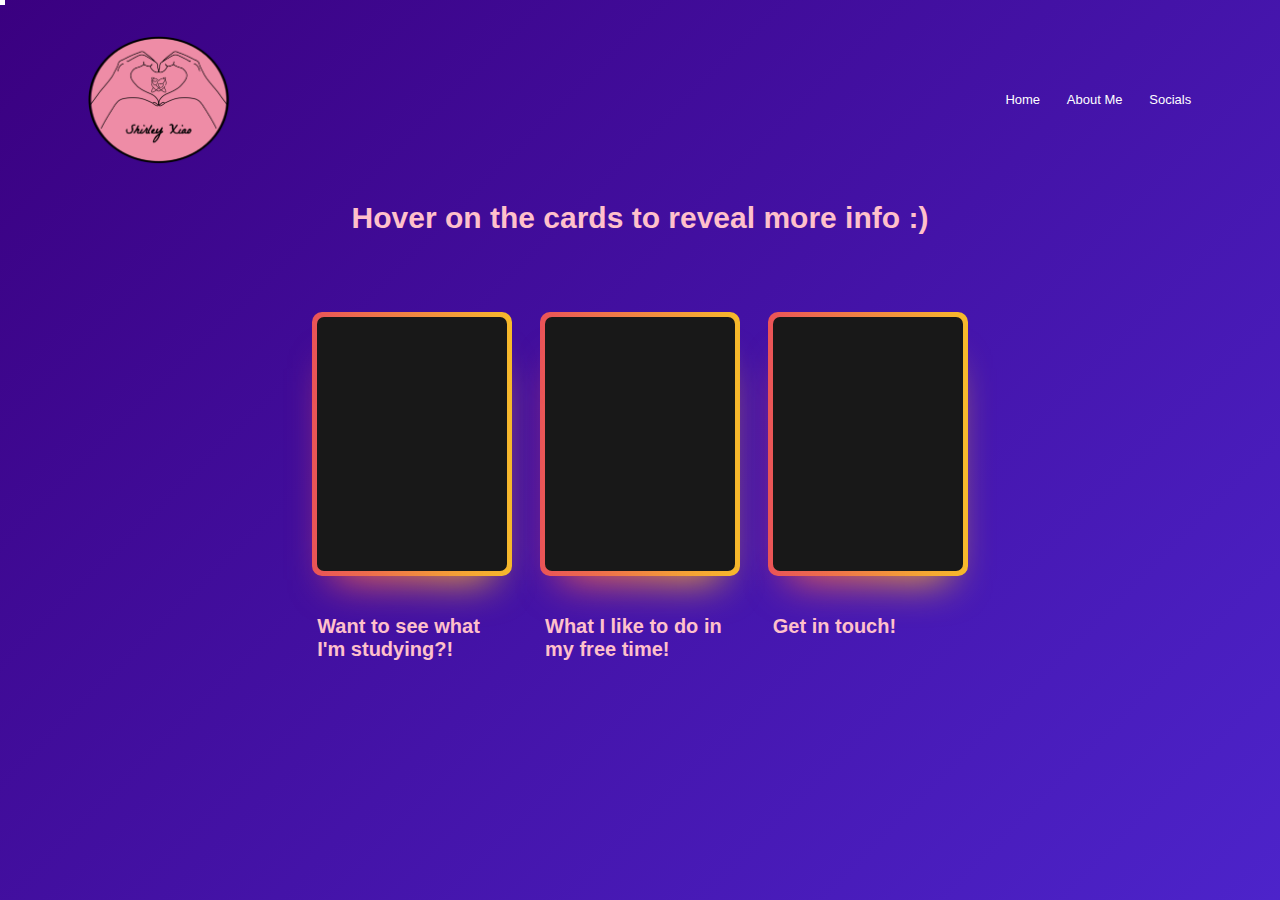
<file: OLDERV1AboutMe.html>
<!DOCTYPE html>
<html lang="en-us">

<head>

	<meta charset="UTF-8">
	<meta name="viewport" content="width=device-width, initial-scale=1">

	<title>About Me</title>

	<style>
		*{
                margin: 0; padding: 0;
                font-family: 'Poppins', sans-serif;
        }
        html{
            font-size: 62.5%;
            scroll-behavior: smooth;
            scroll-padding-top: 6rem;
            overflow-x: hidden;
        }
		header{
                min-height: 100vh;
                width: 100%;
                background-image: linear-gradient(rgba(4,9,30,0.7), rgba(4,9,30,0.7), url(Resources/star.gif));
                background-position: center;
                background-size: cover;
                position: relative;
            }
            nav{
                display: flex;
                padding: 2% 6%;
                justify-content: space-between;
                align-items: center;
            }
            
            nav img{
                width: 150px;
            }

            .nav-links{
                flex: 1;
                text-align: right;
            }
            .nav-links ul li{
                list-style: none;
                display: inline-block;
                padding: 8px 12px;
                position: relative;
            }
            .nav-links ul li a{
                color: #fff;
                text-decoration: none;
                font-size: 13px;
            }

            .nav-links ul li::after{
                content: '';
                width: 0%;
                height: 2px;
                background-color: pink;
                display: block;
                margin: auto;
                transition: 0.5s;
            }

            .nav-links ul li:hover::after{
                width: 100%; 
            }

			html, body {
			width: 100%;
			height:100%;
			}

			body {
				background: linear-gradient(-45deg, #270a5e, #830f3b, rgb(83, 47, 227), rgb(58, 0, 128));
				background-size: 400% 400%;
				animation: gradient 15s ease infinite;
			}

			.hover-rotate {
                overflow: hidden;
                margin: 8px;
                min-width: 200px;
                max-width: 300px;
                width: 100%;
            }  

            .hover-rotate img {
                transition: all 1s;
                box-sizing: border-box;
                max-width: 100%;
            }

            .hover-rotate:hover img {
                transform: scale(1) rotate(360deg);
            }

			@keyframes gradient {
				0% {
					background-position: 0% 50%;
				}
				50% {
					background-position: 100% 50%;
				}
				100% {
					background-position: 0% 50%;
				}
			}

			/*card design from here*/
			.card {
				--background: linear-gradient(to left, #f7ba2b 0%, #ea5358 100%);
				width: 190px;
				height: 254px;
				padding: 5px;
				border-radius: 1rem;
				overflow: visible;
				background: #f7ba2b;
				background: var(--background);
				position: relative;
				color: pink;
				z-index: 1;
				}

			.card::after {
				position: absolute;
				content: "";
				top: 30px;
				left: 0;
				right: 0;
				z-index: -1;
				height: 100%;
				width: 100%;
				transform: scale(0.8);
				filter: blur(25px);
				background: #f7ba2b;
				background: var(--background);
				transition: opacity .5s;
			}

			.card-info {
				--color: #181818;
				background: var(--color);
				color: var(--color);
				display: flex;
				justify-content: center;
				align-items: center;
				width: 100%;
				height: 100%;
				overflow: visible;
				border-radius: .7rem;
			}

			.card .info {
				font-weight: bold;
				letter-spacing: .1em;
				width: 80%;
			}

			/*Hover*/
			.card:hover .card-info {
				color: pink;
				transition: color 1s;
				transform: scale(1.25);
			
			}

			.card:hover .card-title {
				color: #181818;
				transition: color 1s;
				transform: scale(1.25);
			
			}

			.container {
				display: flex;
				flex-wrap: wrap;
				place-content: center;
			}
			/*for the links, no link underline to show up, just act as regular text*/

			a:link {
				text-decoration: none;
			}
			/*Mobile View*/
			@media screen and (max-width: 500px) {
            .container {
                display: flex;
				flex-wrap: wrap;
				place-content: center;
            }
			.container1 {
				/*tmp*/
			}

           
          }
	</style>

</head>

<body>
	<section class="header">
		<nav>
			<figure class="hover-rotate">
				<a href="index.html"><img src="Resources/logo.png"></a>
			</figure>
			
			<div class="nav-links" id="navLinks">
				<i class="fa fa-times" onclick="hideMenu()"></i>
				<ul>
					<li><a href="index.html">Home</a></li>
					<li><a href="AboutMe.html">About Me</a></li>
					<!--<li><a href="More.html">More</a></li>--> 
					<li><a href="Socials.html">Socials</a></li>
				</ul>
			</div>
			<i class="fa fa-bars" onclick="showMenu()"></i>
		</nav>

		<div class="text-box">
			<center><h1 style="font-size: 30px;"><b><font color="pink">Hover on the cards to reveal more info :)</font><b></h1></center>
				<br><br><br><br><br><br><br>
		</div>

	<div class="container">
			<div class="card">
				<a class="card-info" href="Academics.html"> <!--old link: Academics.html-->
				  <p class="info">Double major in Statistics and Computational Math at the University of Waterloo!<br><br>Click me to learn more!</p>
				</a>
				<br><br><br><br>
				<font color="pink" ><h1><b>Want to see what I'm studying?!</b></h1></font>
				<br><br><br><br>
			  </div>
			  &nbsp;&nbsp;&nbsp;&nbsp;&nbsp;&nbsp;&nbsp;&nbsp;&nbsp;&nbsp;
			  <div class="card">
				<a class="card-info" href="Hobbies.html">
					<p class="info">My Hobbies!<br><br>Click me to learn more!</p>
				</a>
				<br><br><br><br>
				<font color="pink"><h1><b>What I like to do in my free time!</b></h1></font>
			  </div>
			  &nbsp;&nbsp;&nbsp;&nbsp;&nbsp;&nbsp;&nbsp;&nbsp;&nbsp;&nbsp;
			 
			  <!--&nbsp;&nbsp;&nbsp;&nbsp;&nbsp;&nbsp;&nbsp;&nbsp;&nbsp;&nbsp;-->
			  <!--hide for now-->
			  <!--
			  <div class="card">
				<a class="card-info" href="Mystery.html">
					<p class="info">Click me to get a surprise!</p>
				</a> 
				<br><br><br><br>
				<font color="pink"><h1><b>Mystery box!</b></h1></font>
			  </div>
			  <hr>
			  -->
			  <!-- make a carousel of pictures ? maybe and text -->
			  <div class="container1"> <!--maybe need to create a separate container like container-1?--> <!--LOOK HERE-->
				<div class="card">
					<a class="card-info" href="GetInTouch.html">
						<p class="info">Want to send a message?<br><br> Interested in a coffee chat? <br><br>Curious about anything?<br><br> Click me!</p>
					</a>
					<br><br><br><br>
					<font color="pink"><h1><b>Get in touch!</b></h1></font>
				  </div>
			</div>  
	</div>
  

	<script>


		var colour="pink"; // "random" can be replaced with any valid colour ie: "red"...
		var sparkles=100;// increase of decrease for number of sparkles falling

		var x=ox=400;
		var y=oy=300;
		var swide=800;
		var shigh=600;
		var sleft=sdown=0;
		var tiny=new Array();
		var star=new Array();
		var starv=new Array();
		var starx=new Array();
		var stary=new Array();
		var tinyx=new Array();
		var tinyy=new Array();
		var tinyv=new Array();

		colours=new Array('#FFFFFF', 'pink')

		n = 10;
		y = 0;
		x = 0;
		n6=(document.getElementById&&!document.all);
		ns=(document.layers);
		ie=(document.all);
		d=(ns||ie)?'document.':'document.getElementById("';
		a=(ns||n6)?'':'all.';
		n6r=(n6)?'")':'';
		s=(ns)?'':'.style';

		if (ns){
			for (i = 0; i < n; i++)
				document.write('<layer name="dots'+i+'" top=0 left=0 width='+i/2+' height='+i/2+' bgcolor=#ff0000></layer>');
		}

		if (ie)
			document.write('<div id="con" style="position:absolute;top:0px;left:0px"><div style="position:relative">');

		if (ie||n6){
			for (i = 0; i < n; i++)
				document.write('<div id="dots'+i+'" style="position:absolute;top:0px;left:0px;width:'+i/2+'px;height:'+i/2+'px;background:#ff0000;font-size:'+i/2+'"></div>');
		}

		if (ie)
			document.write('</div></div>');
		(ns||n6)?window.captureEvents(Event.MOUSEMOVE):0;

		function Mouse(evnt){

			y = (ns||n6)?evnt.pageY+4 - window.pageYOffset:event.y+4;
			x = (ns||n6)?evnt.pageX+1:event.x+1;
		}

		(ns)?window.onMouseMove=Mouse:document.onmousemove=Mouse;

		function animate(){

			o=(ns||n6)?window.pageYOffset:0;

			if (ie)con.style.top=document.body.scrollTop + 'px';

			for (i = 0; i < n; i++){

				var temp1 = eval(d+a+"dots"+i+n6r+s);

				randcolours = colours[Math.floor(Math.random()*colours.length)];

				(ns)?temp1.bgColor = randcolours:temp1.background = randcolours; 

				if (i < n-1){

					var temp2 = eval(d+a+"dots"+(i+1)+n6r+s);
					temp1.top = parseInt(temp2.top) + 'px';
					temp1.left = parseInt(temp2.left) + 'px';

				} 
				else{

					temp1.top = y+o + 'px';
					temp1.left = x + 'px';
				}
			}

			setTimeout("animate()",10);
		}

		animate();

		window.onload=function() { if (document.getElementById) {
			var i, rats, rlef, rdow;
			for (var i=0; i<sparkles; i++) {
				var rats=createDiv(3, 3);
				rats.style.visibility="hidden";
				rats.style.zIndex="999";
				document.body.appendChild(tiny[i]=rats);
				starv[i]=0;
				tinyv[i]=0;
				var rats=createDiv(5, 5);
				rats.style.backgroundColor="transparent";
				rats.style.visibility="hidden";
				rats.style.zIndex="999";
				var rlef=createDiv(1, 5);
				var rdow=createDiv(5, 1);
				rats.appendChild(rlef);
				rats.appendChild(rdow);
				rlef.style.top="2px";
				rlef.style.left="0px";
				rdow.style.top="0px";
				rdow.style.left="2px";
				document.body.appendChild(star[i]=rats);
			}
			set_width();
			sparkle();
		}}

		function sparkle() {
			var c;
			if (Math.abs(x-ox)>1 || Math.abs(y-oy)>1) {
				ox=x;
				oy=y;
				for (c=0; c<sparkles; c++) if (!starv[c]) {
					star[c].style.left=(starx[c]=x)+"px";
					star[c].style.top=(stary[c]=y+1)+"px";
					star[c].style.clip="rect(0px, 5px, 5px, 0px)";
					star[c].childNodes[0].style.backgroundColor=star[c].childNodes[1].style.backgroundColor=(colour=="random")?newColour():colour;
					star[c].style.visibility="visible";
					starv[c]=50;
					break;
				}
			}
			for (c=0; c<sparkles; c++) {
				if (starv[c]) update_star(c);
				if (tinyv[c]) update_tiny(c);
			}
			setTimeout("sparkle()", 40);
		}

		function update_star(i) {
			if (--starv[i]==25) star[i].style.clip="rect(1px, 4px, 4px, 1px)";
			if (starv[i]) {
				stary[i]+=1+Math.random()*3;
				starx[i]+=(i%5-2)/5;
				if (stary[i]<shigh+sdown) {
					star[i].style.top=stary[i]+"px";
					star[i].style.left=starx[i]+"px";
				}
				else {
					star[i].style.visibility="hidden";
					starv[i]=0;
					return;
				}
			}
			else {
				tinyv[i]=50;
				tiny[i].style.top=(tinyy[i]=stary[i])+"px";
				tiny[i].style.left=(tinyx[i]=starx[i])+"px";
				tiny[i].style.width="2px";
				tiny[i].style.height="2px";
				tiny[i].style.backgroundColor=star[i].childNodes[0].style.backgroundColor;
				star[i].style.visibility="hidden";
				tiny[i].style.visibility="visible"
			}
		}

		function update_tiny(i) {
			if (--tinyv[i]==25) {
				tiny[i].style.width="1px";
				tiny[i].style.height="1px";
			}
			if (tinyv[i]) {
				tinyy[i]+=1+Math.random()*3;
				tinyx[i]+=(i%5-2)/5;
				if (tinyy[i]<shigh+sdown) {
					tiny[i].style.top=tinyy[i]+"px";
					tiny[i].style.left=tinyx[i]+"px";
				}
				else {
					tiny[i].style.visibility="hidden";
					tinyv[i]=0;
					return;
				}
			}
			else tiny[i].style.visibility="hidden";
		}

		document.onmousemove=mouse;
		function mouse(e) {
			if (e) {
				y=e.pageY;
				x=e.pageX;
			}
			else {
				set_scroll();
				y=event.y+sdown;
				x=event.x+sleft;
			}
		}

		window.onscroll=set_scroll;
		function set_scroll() {
			if (typeof(self.pageYOffset)=='number') {
				sdown=self.pageYOffset;
				sleft=self.pageXOffset;
			}
			else if (document.body && (document.body.scrollTop || document.body.scrollLeft)) {
				sdown=document.body.scrollTop;
				sleft=document.body.scrollLeft;
			}
			else if (document.documentElement && (document.documentElement.scrollTop || document.documentElement.scrollLeft)) {
				sleft=document.documentElement.scrollLeft;
				sdown=document.documentElement.scrollTop;
			}
			else {
				sdown=0;
				sleft=0;
			}
		}

		window.onresize=set_width;
		function set_width() {
			var sw_min=999999;
			var sh_min=999999;
			if (document.documentElement && document.documentElement.clientWidth) {
				if (document.documentElement.clientWidth>0) sw_min=document.documentElement.clientWidth;
				if (document.documentElement.clientHeight>0) sh_min=document.documentElement.clientHeight;
			}
			if (typeof(self.innerWidth)=='number' && self.innerWidth) {
				if (self.innerWidth>0 && self.innerWidth<sw_min) sw_min=self.innerWidth;
				if (self.innerHeight>0 && self.innerHeight<sh_min) sh_min=self.innerHeight;
			}
			if (document.body.clientWidth) {
				if (document.body.clientWidth>0 && document.body.clientWidth<sw_min) sw_min=document.body.clientWidth;
				if (document.body.clientHeight>0 && document.body.clientHeight<sh_min) sh_min=document.body.clientHeight;
			}
			if (sw_min==999999 || sh_min==999999) {
				sw_min=800;
				sh_min=600;
			}
			swide=sw_min;
			shigh=sh_min;
		}

		function createDiv(height, width) {
			var div=document.createElement("div");
			div.style.position="absolute";
			div.style.height=height+"px";
			div.style.width=width+"px";
			div.style.overflow="hidden";
			return (div);
		}

		function newColour() {
			var c=new Array();
			c[0]=255;
			c[1]=Math.floor(Math.random()*256);
			c[2]=Math.floor(Math.random()*(256-c[1]/2));
			c.sort(function(){return (0.5 - Math.random());});
			return ("rgb("+c[0]+", "+c[1]+", "+c[2]+")");
		}
		// ]]>

	</script>

</body>

</html>
</file>
<file: Astyle.css>
@import url('https://fonts.googleapis.com/css2?family=Poppins:ital,wght@0,100;0,200;0,300;0,400;0,500;0,600;0,700;0,800;0,900;1,100;1,200;1,300;1,400;1,500;1,600;1,700;1,800;1,900&display=swap');
        
        *{
            padding: 0;
            margin: 0;
            box-sizing: border-box;
        }
        img {
            width: 100%;
            display: block;
        }
        body{
            font-family: 'Poppins', sans-serif;
            color: #fff;
            background: black;
        }
        html{
            font-family: 'Poppins', sans-serif;

            /*
                font-size: 62.5%;
                scroll-behavior: smooth;
                scroll-padding-top: 6rem;
                overflow-x: hidden;
            */
        }
        .parallax-container{
            height: 100vh;
            position: relative;
            overflow: hidden;
            background-color: black;
        }
        .parallax-container::after{
            content: "";
            position: absolute;
            bottom: 0;
            height: 5rem;
            width: 100%;
            background: linear-gradient(to bottom, rgba(0, 0, 0, 0), rgba(0, 0, 0, 1));
        }
        
        .parallax-container img{
            position: relative;
        }
        .parallax-container h1 {
            position: absolute;
            top: 50%;
            left: 50%;
            transform: translate(-40%, -50%); 
            font-size: 70px;
            font-weight: 900;
        }


        .about{
            min-width: 125vh;
            background-color: black;
            display: grid;
            place-content: center;
            padding-bottom: 10%;
            padding-top: 10%;
        }
        .image-gallary{
            max-width: 1200px;
            margin: auto;
            display: grid;
            grid-template-columns: repeat(4, 1fr);
            gap: 3rem;
        }

        .image-card {
            opacity: 0;
        }

        .image-card img{
            border-radius: 1rem;
        }

        .details {
            max-width: 800px;
            margin: auto;
            margin-top: 8rem;
            font-size: 1.4rem;
            line-height: 2rem;
            text-align: center;
        }
        .footer-btn{
            max-width: 800px;
            margin: 2rem auto;
            text-align: center;
        }
        .btn{
            font-size: 1rem;
            font-weight: 600;
            outline: none;
            border: none;
            padding: .75rem 1rem;
            border-radius: 5px;

        }
        /*nav bar stuff*/
        nav{
            display: flex;
            padding: 2% 6%;
            justify-content: space-between;
            align-items: center;
        }
        
        nav img{
            width: 150px;
        }

        .nav-links{
            flex: 1;
            text-align: right;
        }
        .nav-links ul li{
            list-style: none;
            display: inline-block;
            padding: 8px 12px;
            position: relative;
        }
        .nav-links ul li a{
            color: #fff;
            text-decoration: none;
            font-size: 13px;
        }

        .nav-links ul li::after{
            content: '';
            width: 0%;
            height: 2px;
            background-color: pink;
            display: block;
            margin: auto;
            transition: 0.5s;
        }

        .nav-links ul li:hover::after{
            width: 100%; 
        }

        .hover-rotate {
            overflow: hidden;
            margin: 8px;
            min-width: 200px;
            max-width: 300px;
            width: 100%;
        }  

        .hover-rotate img {
            transition: all 1s;
            box-sizing: border-box;
            max-width: 100%;
        }

        .hover-rotate:hover img {
            transform: scale(1) rotate(360deg);
        }

        @keyframes gradient {
            0% {
                background-position: 0% 50%;
            }
            50% {
                background-position: 100% 50%;
            }
            100% {
                background-position: 0% 50%;
            }
        }
        
        /*mobile view*/
        @media screen and (max-width: 900px) {
            .parallax-container h1 {
                position: absolute;
                top: 25%;
                left: 50%;
                transform: translate(-50%, -50%);
                font-size: 90px;
                font-weight: 900;
            }

            .parallax-container{
                height: 50vh;
                position: relative;
                overflow: hidden;
                background-color: black;
            }
          }

          @media screen and (max-width: 700px) {
            .parallax-container h1 {
                position: absolute;
                top: 15%;
                left: 50%;
                transform: translate(-50%, -50%);
                font-size: 70px;
                font-weight: 900;
            }

            .about{
                max-width: 50vh; /*????? not sure waht this is for*/
                background-color: black;
                display: grid;
                place-content: center;
                padding-bottom: 10%;
                padding-top: 10%;
            }

            .image-gallary{
                max-width: 1200px;
                margin: auto;
                display: grid;
                grid-template-columns: repeat(2, 0.3fr); /*adjusted here too*/
                gap: 3rem;
            }

            .details{
                max-width: 50vh; /*COME BACK TO THIS!!!*/
                margin-top: 8rem;
                margin-left: 15%;
                font-size: 1.2rem;
                line-height: 2rem;
                text-align: center;
                place-content: center;
            }
            .footer-btn{
                max-width: 800px;
                margin: 2rem auto;
                text-align: center;
                margin-left: 27%;
            }
          }

          /*for mobile phone specific*/
          @media screen and (max-width: 430px) {
            .parallax-container h1 {
                position: absolute;
                top: 20%;
                left: 50%;
                transform: translate(-50%, -50%);
                font-size: 10px;
                font-weight: 100;
            }
          } /*okay... after some thought, maybe make a completely alternate view for mobile...*/
</file>
